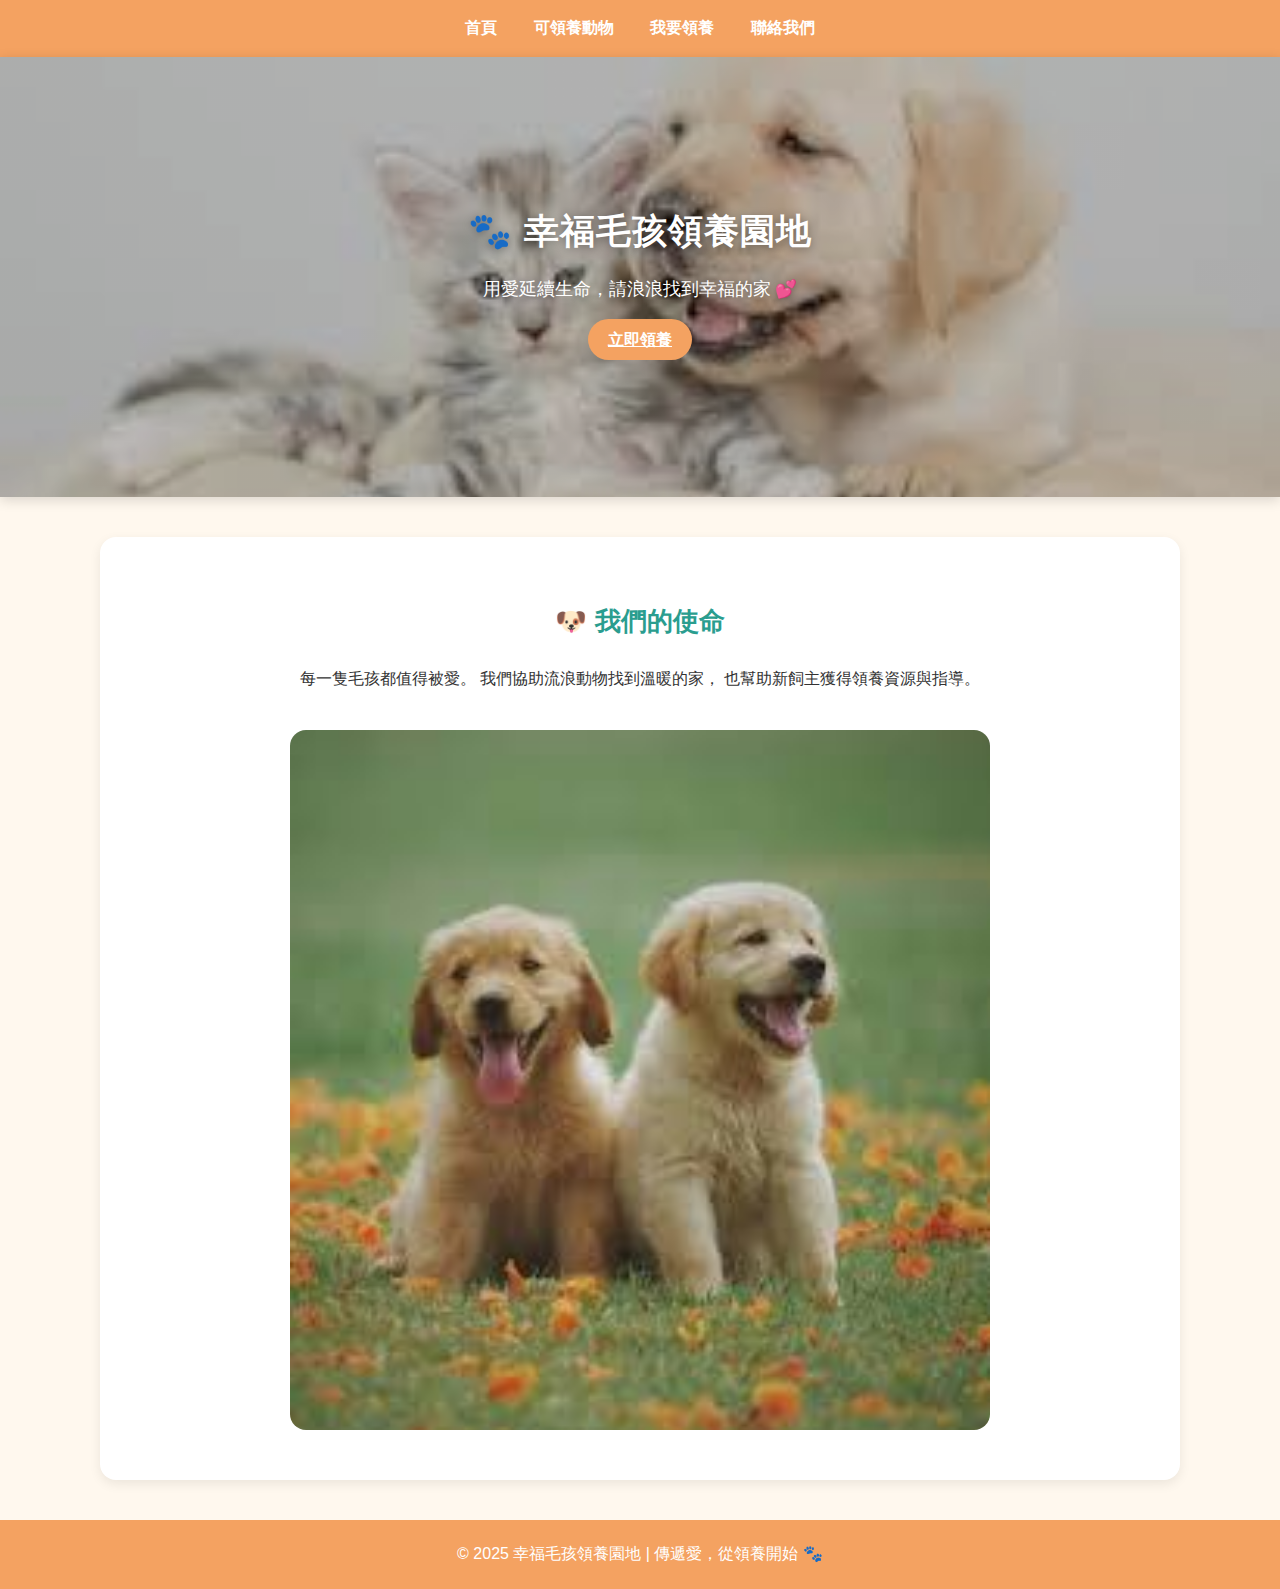
<file: index.html>
<!DOCTYPE html>
<html lang="zh-Hant">
<head>
  <meta charset="UTF-8">
  <title>幸福毛孩領養園地</title>
  <link rel="stylesheet" href="style.css">
</head>
<body>
  <nav class="nav">
    <a href="index.html" class="nav__link">首頁</a>
    <a href="animals.html" class="nav__link">可領養動物</a>
    <a href="adopt.html" class="nav__link">我要領養</a>
    <a href="contact.html" class="nav__link">聯絡我們</a>
  </nav>

<div class="hero">
  <div class="hero__content">
    <h1>🐾 幸福毛孩領養園地</h1>
    <p>用愛延續生命，請浪浪找到幸福的家 💕</p>
    <a href="adopt.html" class="btn">立即領養</a>
  </div>
</div>

  <div class="container" style="text-align:center;">
    <h2>🐶 我們的使命</h2>
    <p>每一隻毛孩都值得被愛。  
      我們協助流浪動物找到溫暖的家，  
      也幫助新飼主獲得領養資源與指導。</p>
    <img src="images/dog1.jfif" alt="毛孩形象圖" style="width:70%;border-radius:16px;margin-top:20px;">
  </div>

  <footer>
    © 2025 幸福毛孩領養園地 | 傳遞愛，從領養開始 🐾
  </footer>
</body>
</html>
</file>
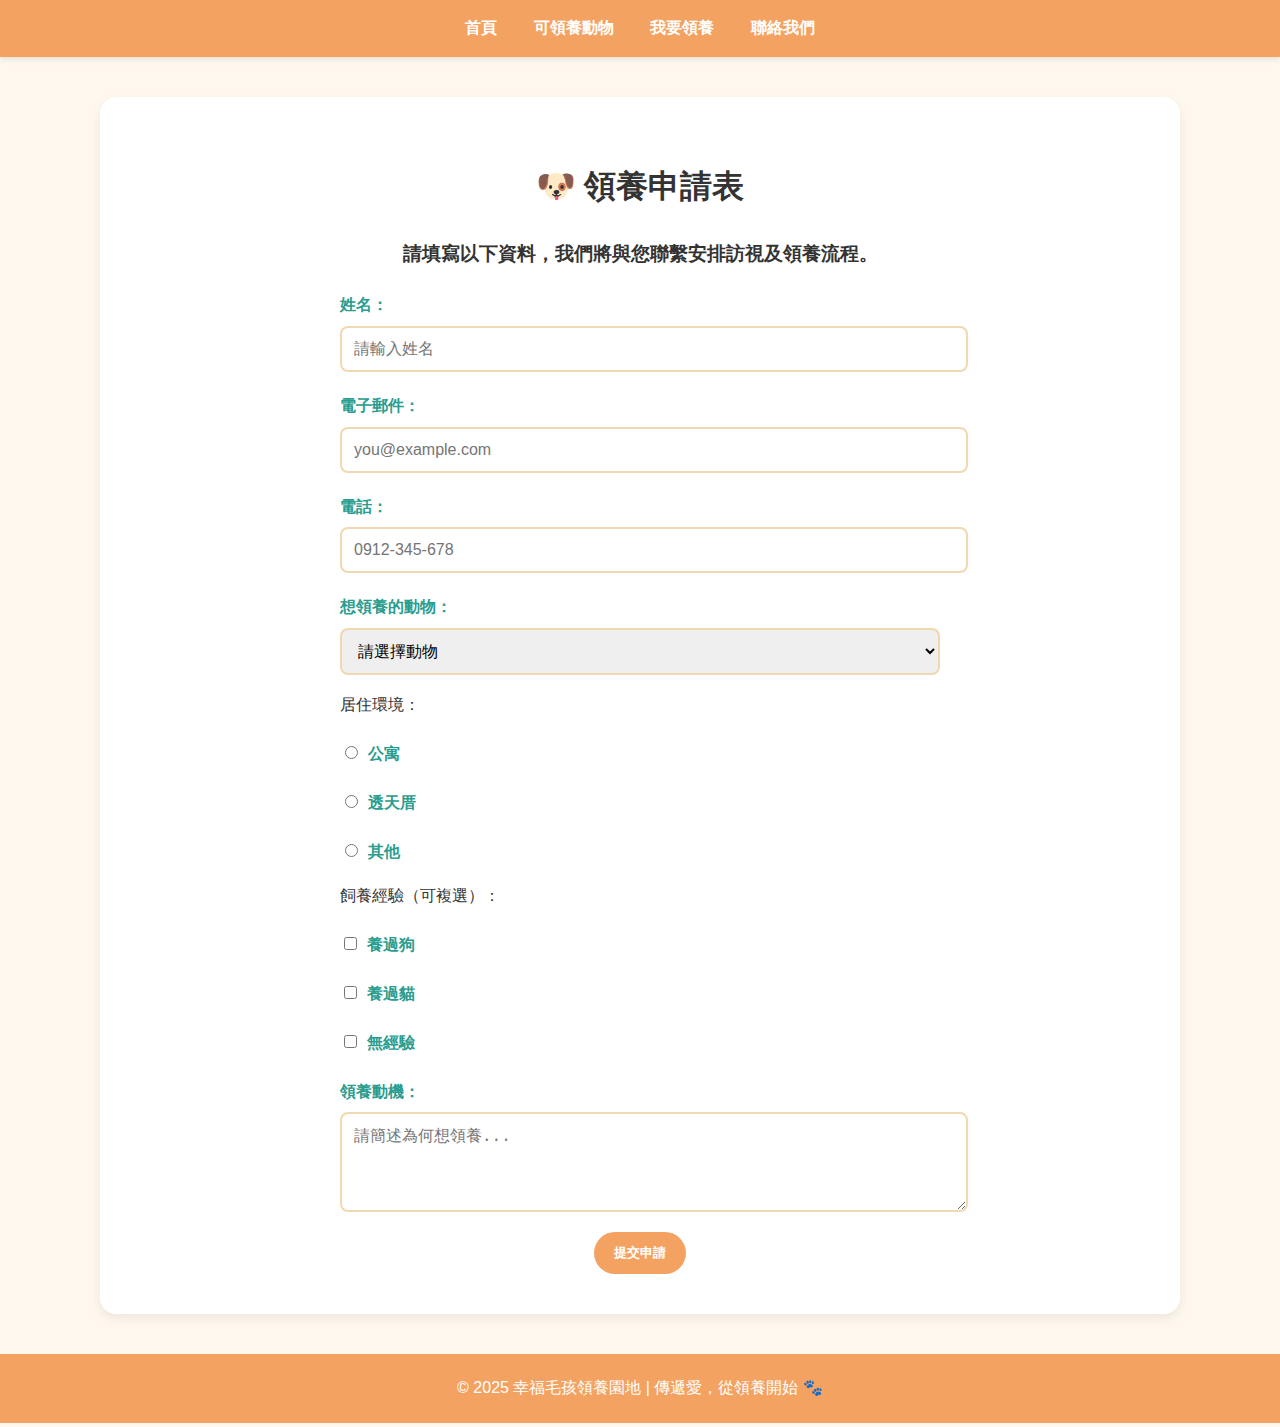
<file: adopt.html>
<!DOCTYPE html>
<html lang="zh-Hant">

<head>
    <meta charset="UTF-8">
    <title>領養申請表</title>
    <link rel="stylesheet" href="style.css">
</head>

<body>
    <nav class="nav">
        <a href="index.html" class="nav__link">首頁</a>
        <a href="animals.html" class="nav__link">可領養動物</a>
        <a href="adopt.html" class="nav__link">我要領養</a>
        <a href="contact.html" class="nav__link">聯絡我們</a>
    </nav>

    <div class="container">
        <h1>🐶 領養申請表</h1>
        <h3>請填寫以下資料，我們將與您聯繫安排訪視及領養流程。</h3>

        <form action="thankyou.html" method="get">
            <label for="name">姓名：</label>
            <input type="text" id="name" name="name" placeholder="請輸入姓名" required>

            <label for="email">電子郵件：</label>
            <input type="email" id="email" name="email" placeholder="you@example.com" required>

            <label for="phone">電話：</label>
            <input type="tel" id="phone" name="phone" placeholder="0912-345-678" required>

            <label for="animal">想領養的動物：</label>
            <select id="animal" name="animal" required>
                <option value="">請選擇動物</option>
                <optgroup label="🐶 狗狗">
                    <option value="柴犬小福">柴犬小福</option>
                    <option value="米克斯阿寶">米克斯阿寶</option>
                    <option value="拉布拉多多多">拉布拉多多多</option>
                </optgroup>
                <optgroup label="🐱 貓咪">
                    <option value="英短耶比">英短耶比</option>
                    <option value="三花貓咪咪">三花貓咪咪</option>
                    <option value="黑貓波波">黑貓波波</option>
                </optgroup>
                <optgroup label="🐹 其他小動物">
                    <option value="黃金鼠皮皮">黃金鼠皮皮</option>
                    <option value="小白兔球球">小白兔球球</option>
                    <option value="鸚鵡綠豆">鸚鵡綠豆</option>
                </optgroup>
            </select>


            <p>居住環境：</p>
            <label><input type="radio" name="house" value="apartment"> 公寓</label>
            <label><input type="radio" name="house" value="house"> 透天厝</label>
            <label><input type="radio" name="house" value="other"> 其他</label>

            <p>飼養經驗（可複選）：</p>
            <label><input type="checkbox" name="experience" value="dog"> 養過狗</label>
            <label><input type="checkbox" name="experience" value="cat"> 養過貓</label>
            <label><input type="checkbox" name="experience" value="none"> 無經驗</label>

            <label for="reason">領養動機：</label>
            <textarea id="reason" name="reason" rows="4" placeholder="請簡述為何想領養..."></textarea>

            <div class="btn-group">
                <button class="btn" type="submit">提交申請</button>
            </div>
        </form>
    </div>

    <footer>
        © 2025 幸福毛孩領養園地 | 傳遞愛，從領養開始 🐾
    </footer>
</body>

</html>
</file>
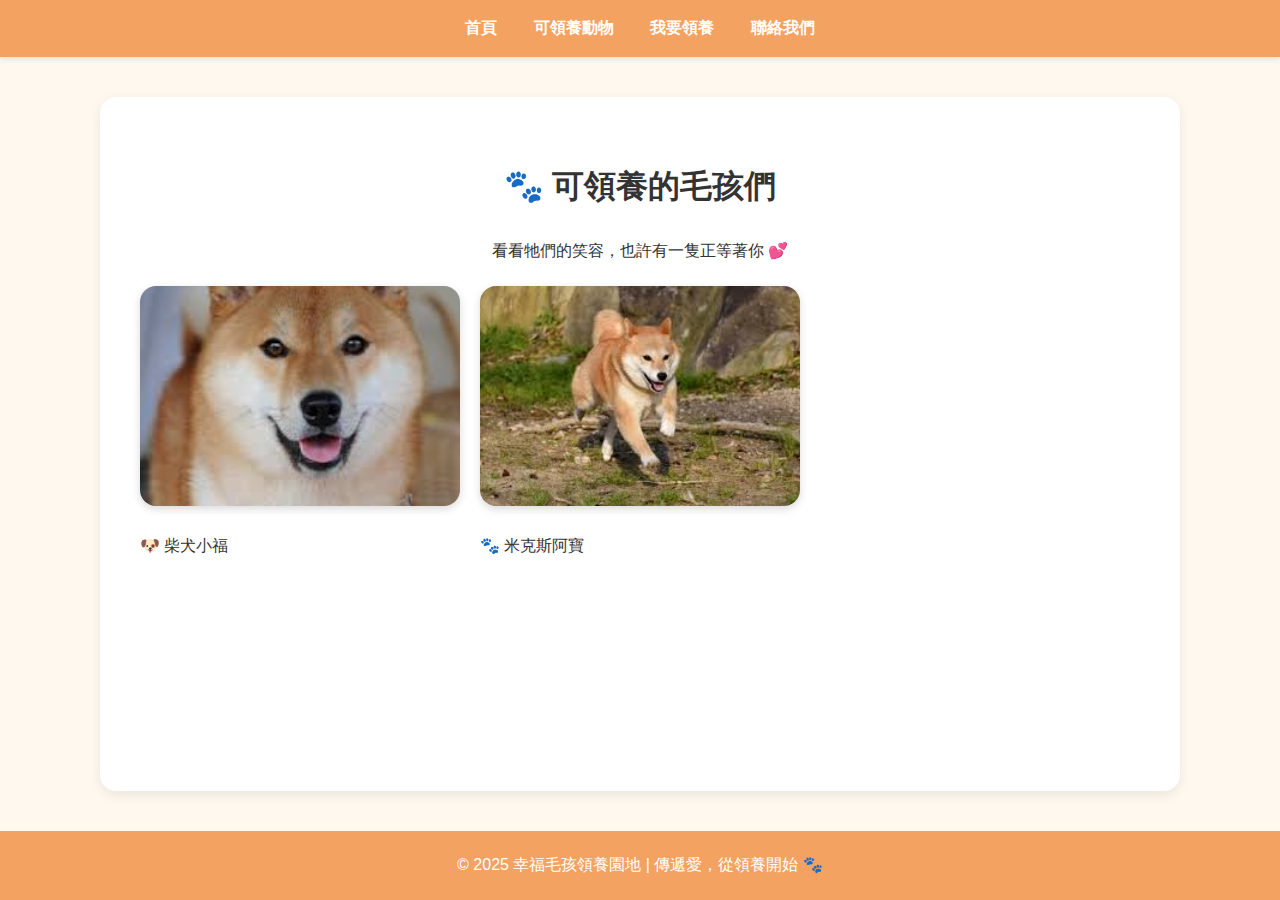
<file: animals.html>
<!DOCTYPE html>
<html lang="zh-Hant">
<head>
  <meta charset="UTF-8">
  <title>可領養動物</title>
  <link rel="stylesheet" href="style.css">
</head>
<body>
  <nav class="nav">
    <a href="index.html" class="nav__link">首頁</a>
    <a href="animals.html" class="nav__link">可領養動物</a>
    <a href="adopt.html" class="nav__link">我要領養</a>
    <a href="contact.html" class="nav__link">聯絡我們</a>
  </nav>

  <div class="container">
    <h1>🐾 可領養的毛孩們</h1>
    <p style="text-align:center;">看看牠們的笑容，也許有一隻正等著你 💕</p>

 <div class="gallery">
  <!-- 小福 -->
  <div class="animal-card">
    <img src="images/dog3.jfif" alt="柴犬小福" class="animal-img" onclick="document.getElementById('info1').showModal()">
    <p>🐶 柴犬小福</p>
  </div>

  <dialog id="info1" class="animal-dialog">
    <h2>🐶 柴犬小福</h2>
    <img src="images/dog4.jfif" alt="柴犬小福" class="dialog-img">
    <p>年齡：約 2 歲<br>個性：活潑、喜歡曬太陽 ☀️<br>健康狀況：已結紮，定期施打疫苗</p>
    <button class="btn" onclick="this.closest('dialog').close()">關閉</button>
  </dialog>

  <!-- 阿寶 -->
  <div class="animal-card">
    <img src="images/dog5.jfif" alt="米克斯阿寶" class="animal-img" onclick="document.getElementById('info2').showModal()">
    <p>🐾 米克斯阿寶</p>
  </div>

  <dialog id="info2" class="animal-dialog">
    <h2>🐾 米克斯阿寶</h2>
    <img src="images/dog6.jfif" alt="米克斯阿寶" class="dialog-img">
    <p>年齡：約 3 歲<br>個性：忠誠、有點害羞 🐕🦺<br>健康狀況：已接種疫苗</p>
    <button class="btn" onclick="this.closest('dialog').close()">關閉</button>
  </dialog>
</div>

  </div>

  <footer>
    © 2025 幸福毛孩領養園地 | 傳遞愛，從領養開始 🐾
  </footer>
</body>
</html>
</file>
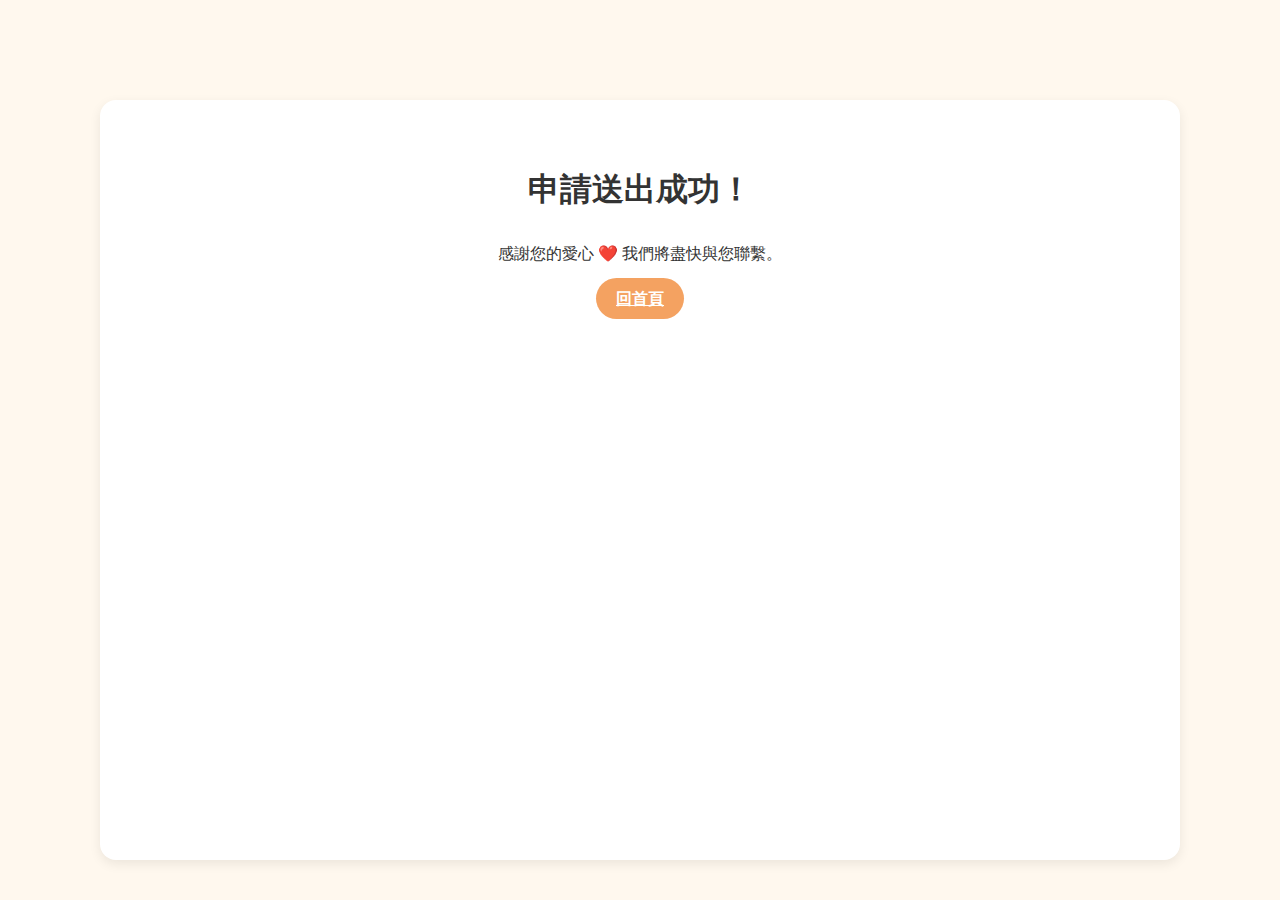
<file: thankyou.html>
<!DOCTYPE html>
<html lang="zh-Hant">
<head>
  <meta charset="UTF-8">
  <title>申請完成</title>
  <link rel="stylesheet" href="style.css">
</head>
<body>
  <div class="container" style="text-align:center;margin-top:100px;">
    <h1>申請送出成功！</h1>
    <p>感謝您的愛心 ❤️ 我們將盡快與您聯繫。</p>
    <a href="images/dog5.jfif" class="btn">回首頁</a>
  </div>
</body>
</html>
</file>
<file: style.css>
/* === 全站顏色設定 === */
:root {
  --main-color: #f4a261;      /* 橘色 */
  --main-dark: #e76f51;       /* 深橘紅 */
  --accent-color: #2a9d8f;    /* 粉綠 */
  --bg-light: #fff8ee;        /* 米白背景 */
  --text-color: #333;
}

/* === Flex 版型讓 footer 永遠在底部 === */
html, body {
  height: 100%;
  margin: 0;
  display: flex;
  flex-direction: column;
}

/* === 全域設定 === */
body {
  font-family: "Noto Sans TC", "Comic Neue", sans-serif;
  background-color: var(--bg-light);
  color: var(--text-color);
  line-height: 1.8;
}

/* === 導覽列 === */
.nav {
  background-color: var(--main-color);
  text-align: center;
  padding: 14px 0;
  box-shadow: 0 2px 6px rgba(0,0,0,0.1);
}
.nav__link {
  color: #fff;
  text-decoration: none;
  margin: 0 16px;
  font-weight: 600;
  transition: color 0.3s ease;
}
.nav__link:hover {
  color: var(--accent-color);
}

/* === Hero 區塊 === */
/* Hero：整張圖當背景 */
.hero {
  position: relative;
  min-height: 320px;                  /* 視覺高度 */
  padding: 60px 20px;                 /* 內距避免文字貼邊 */
  border-radius: 0px;
  box-shadow: 0 3px 12px rgba(0,0,0,0.15);
  background-image: 
    linear-gradient(                  /* 上方淡淡的漸層做遮罩，讓字清楚 */
      rgba(0,0,0,0.25), 
      rgba(0,0,0,0.25)
    ),
    url("images/dog2.jfif");                  /* ← 換成你的圖片檔名 */
  background-size: cover;             /* 充滿區塊、不變形 */
  background-position: center;        /* 居中對齊 */
  color: #fff;                        /* 讓文字變白 */
  display: flex;                      /* 置中內容 */
  align-items: center;                /* 垂直置中 */
  justify-content: center;            /* 水平置中 */
  text-align: center;                 /* 文字置中 */
}

/* 文字容器（可加一點陰影提升可讀性） */
.hero__content h1 { 
  margin: 0 0 8px;
  font-size: 2rem;
  text-shadow: 0 2px 8px rgba(0,0,0,0.35);
}
.hero__content p {
  margin: 0 0 16px;
  text-shadow: 0 2px 6px rgba(0,0,0,0.3);
}

.hero h1 {
  color: #fff;
  font-size: 2.2rem;
  letter-spacing: 1px;
}
.hero p {
  font-size: 1.1rem;
  margin: 12px 0 20px;
}

/* === 主容器 === */
.container {
  width: 85%;
  max-width: 1000px;
  margin: 40px auto;
  background-color: #fff;
  padding: 40px;
  border-radius: 16px;
  box-shadow: 0 4px 12px rgba(0,0,0,0.08);
  flex: 1; /* 撐開主體空間 */
}

.container h3 {
    text-align: center;
    margin-bottom: 20px;
    color: var(--text-color);
}

/* === 標題 === */
h1, h2 {
  text-align: center;
}
h2 {
  color: var(--accent-color);
  font-size: 1.6rem;
}

/* === 按鈕 === */
.btn {
  background-color: var(--main-color);
  color: #fff;
  padding: 12px 20px;
  border: none;
  border-radius: 50px;
  cursor: pointer;
  transition: all 0.3s ease;
  font-weight: 600;
}
.btn:hover {
  background-color: var(--main-dark);
  transform: translateY(-3px);
  box-shadow: 0 4px 8px rgba(0,0,0,0.2);
}

.btn-group {
  text-align: center;
  margin-top: 10px;
}

/* === 表單 === */
form {
  width: 100%;
  max-width: 600px;
  margin: 0 auto;
}
label {
  font-weight: bold;
  display: block;
  margin-top: 20px;
  color: var(--accent-color);
}
input, select, textarea {
  width: 100%;
  padding: 12px;
  margin-top: 6px;
  border: 2px solid #f0d8b0;
  border-radius: 8px;
  transition: border-color 0.3s ease;
  font-size: 1rem;
}
input:focus, select:focus, textarea:focus {
  border-color: var(--main-color);
  outline: none;
}
input[type="radio"], input[type="checkbox"] {
  width: auto;
  margin-right: 6px;
}

/* === 圖片牆 === */
.gallery {
  display: grid;
  grid-template-columns: repeat(auto-fill, minmax(240px, 1fr));
  gap: 20px;
  margin-top: 20px;
}
.gallery img {
  width: 100%;
  height: 220px;
  object-fit: cover;
  border-radius: 16px;
  box-shadow: 0 3px 8px rgba(0,0,0,0.15);
  transition: transform 0.3s ease, box-shadow 0.3s ease;
}
.gallery img:hover {
  transform: scale(1.05);
  box-shadow: 0 6px 16px rgba(0,0,0,0.25);
}

/* === Footer === */
footer {
  text-align: center;
  padding: 20px;
  background-color: var(--main-color);
  color: #fff;
  border-top-left-radius: 0px;
  border-top-right-radius: 0px;
  font-weight: 500;
}
</file>
